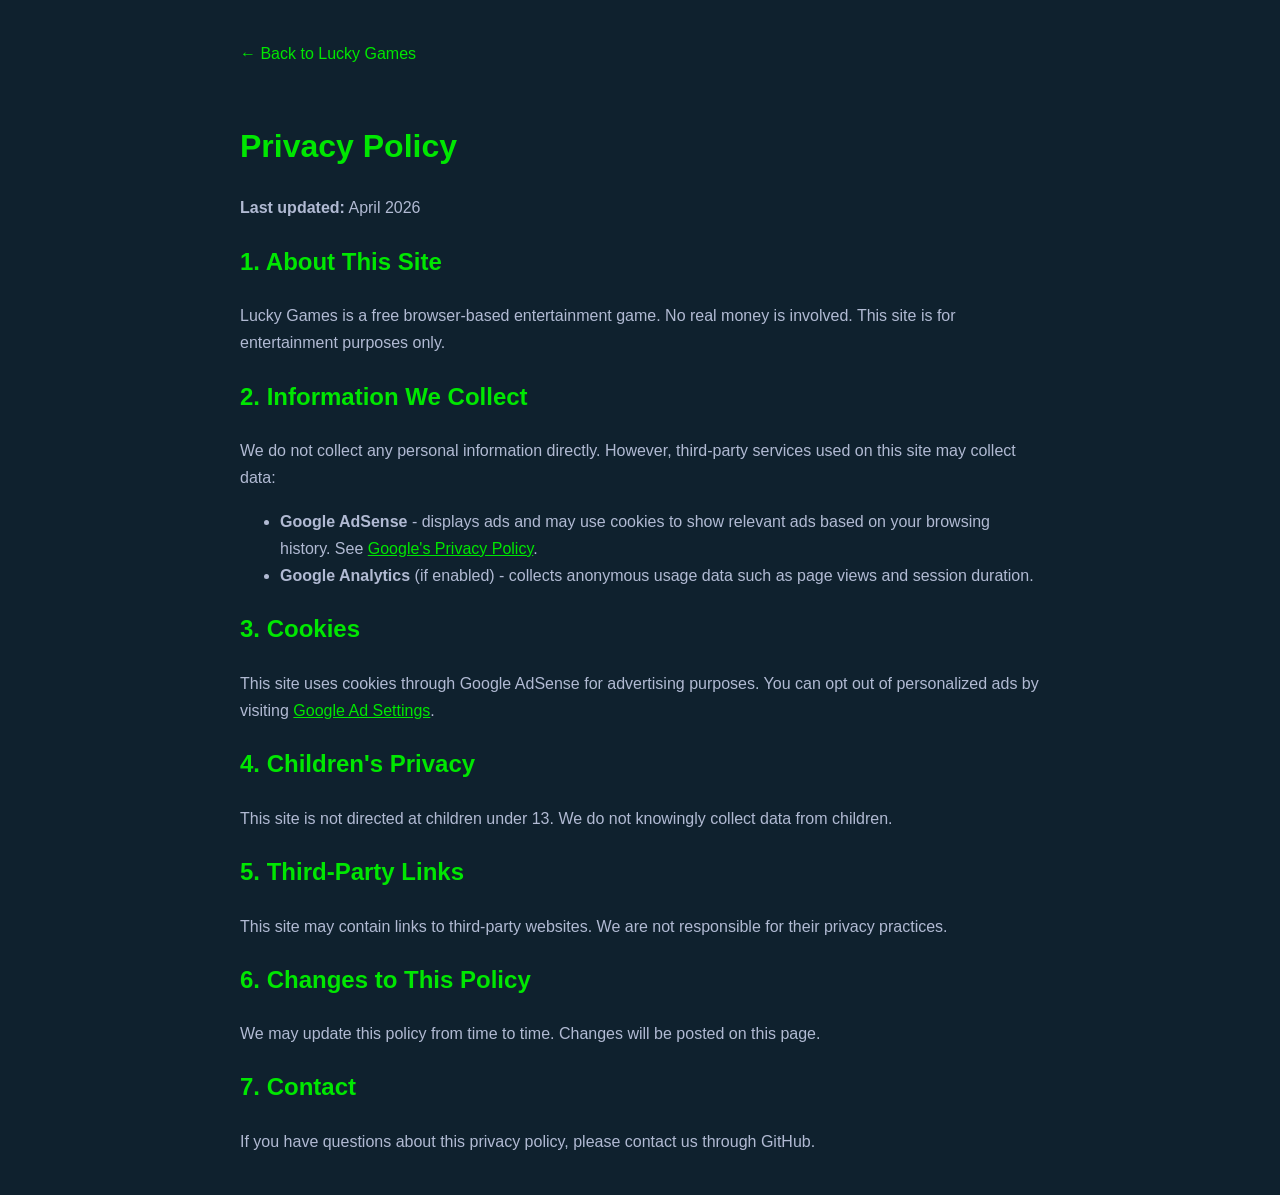
<file: privacy-policy.html>
<!DOCTYPE html>
<html lang="en">
<head>
<meta charset="UTF-8">
<meta name="viewport" content="width=device-width, initial-scale=1.0">
<title>Privacy Policy - Lucky Games</title>
<style>
    body { font-family: sans-serif; max-width: 800px; margin: 40px auto; padding: 0 20px; background: #0f212e; color: #b1bad3; line-height: 1.7; }
    h1, h2 { color: #00e701; }
    a { color: #00e701; }
    .back { display: inline-block; margin-bottom: 30px; color: #00e701; text-decoration: none; }
</style>
</head>
<body>
<a class="back" href="index.html">← Back to Lucky Games</a>
<h1>Privacy Policy</h1>
<p><strong>Last updated:</strong> April 2026</p>

<h2>1. About This Site</h2>
<p>Lucky Games is a free browser-based entertainment game. No real money is involved. This site is for entertainment purposes only.</p>

<h2>2. Information We Collect</h2>
<p>We do not collect any personal information directly. However, third-party services used on this site may collect data:</p>
<ul>
    <li><strong>Google AdSense</strong> - displays ads and may use cookies to show relevant ads based on your browsing history. See <a href="https://policies.google.com/privacy" target="_blank">Google's Privacy Policy</a>.</li>
    <li><strong>Google Analytics</strong> (if enabled) - collects anonymous usage data such as page views and session duration.</li>
</ul>

<h2>3. Cookies</h2>
<p>This site uses cookies through Google AdSense for advertising purposes. You can opt out of personalized ads by visiting <a href="https://www.google.com/settings/ads" target="_blank">Google Ad Settings</a>.</p>

<h2>4. Children's Privacy</h2>
<p>This site is not directed at children under 13. We do not knowingly collect data from children.</p>

<h2>5. Third-Party Links</h2>
<p>This site may contain links to third-party websites. We are not responsible for their privacy practices.</p>

<h2>6. Changes to This Policy</h2>
<p>We may update this policy from time to time. Changes will be posted on this page.</p>

<h2>7. Contact</h2>
<p>If you have questions about this privacy policy, please contact us through GitHub.</p>
</body>
</html>
</file>
